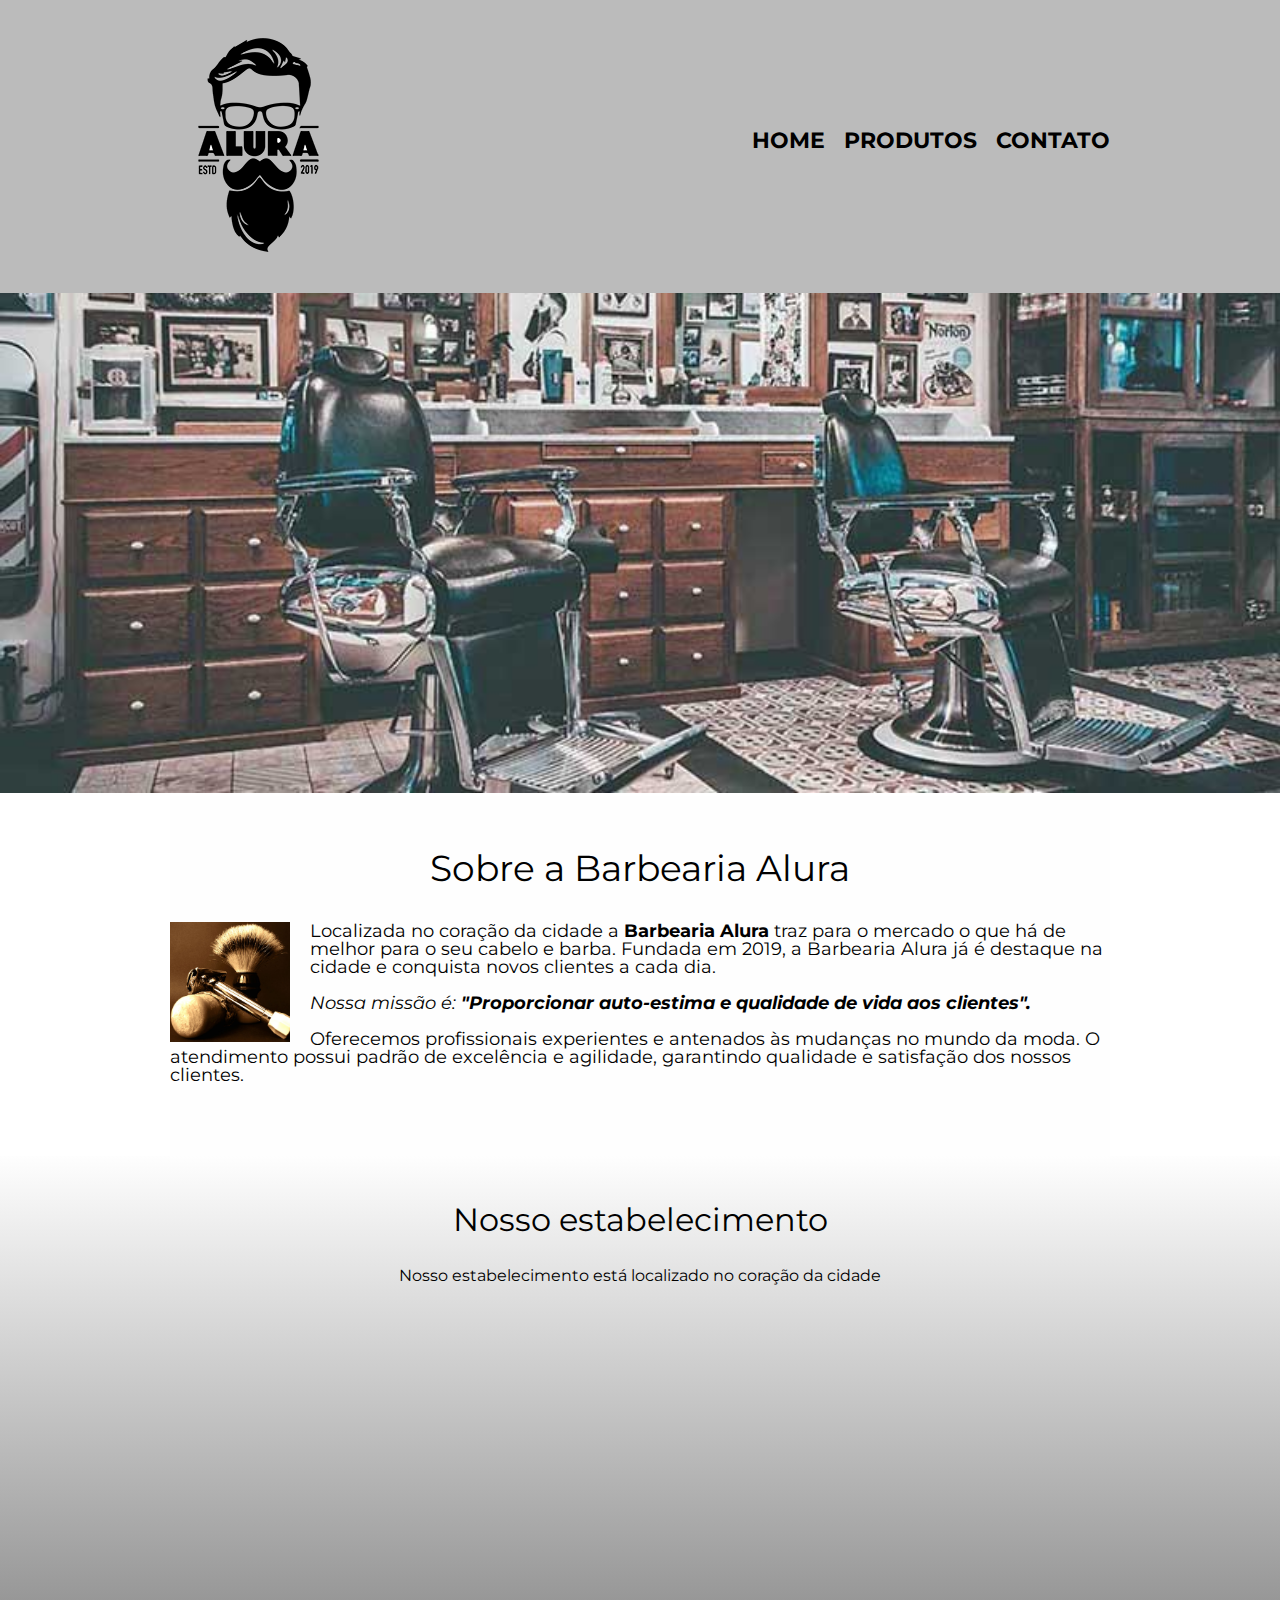
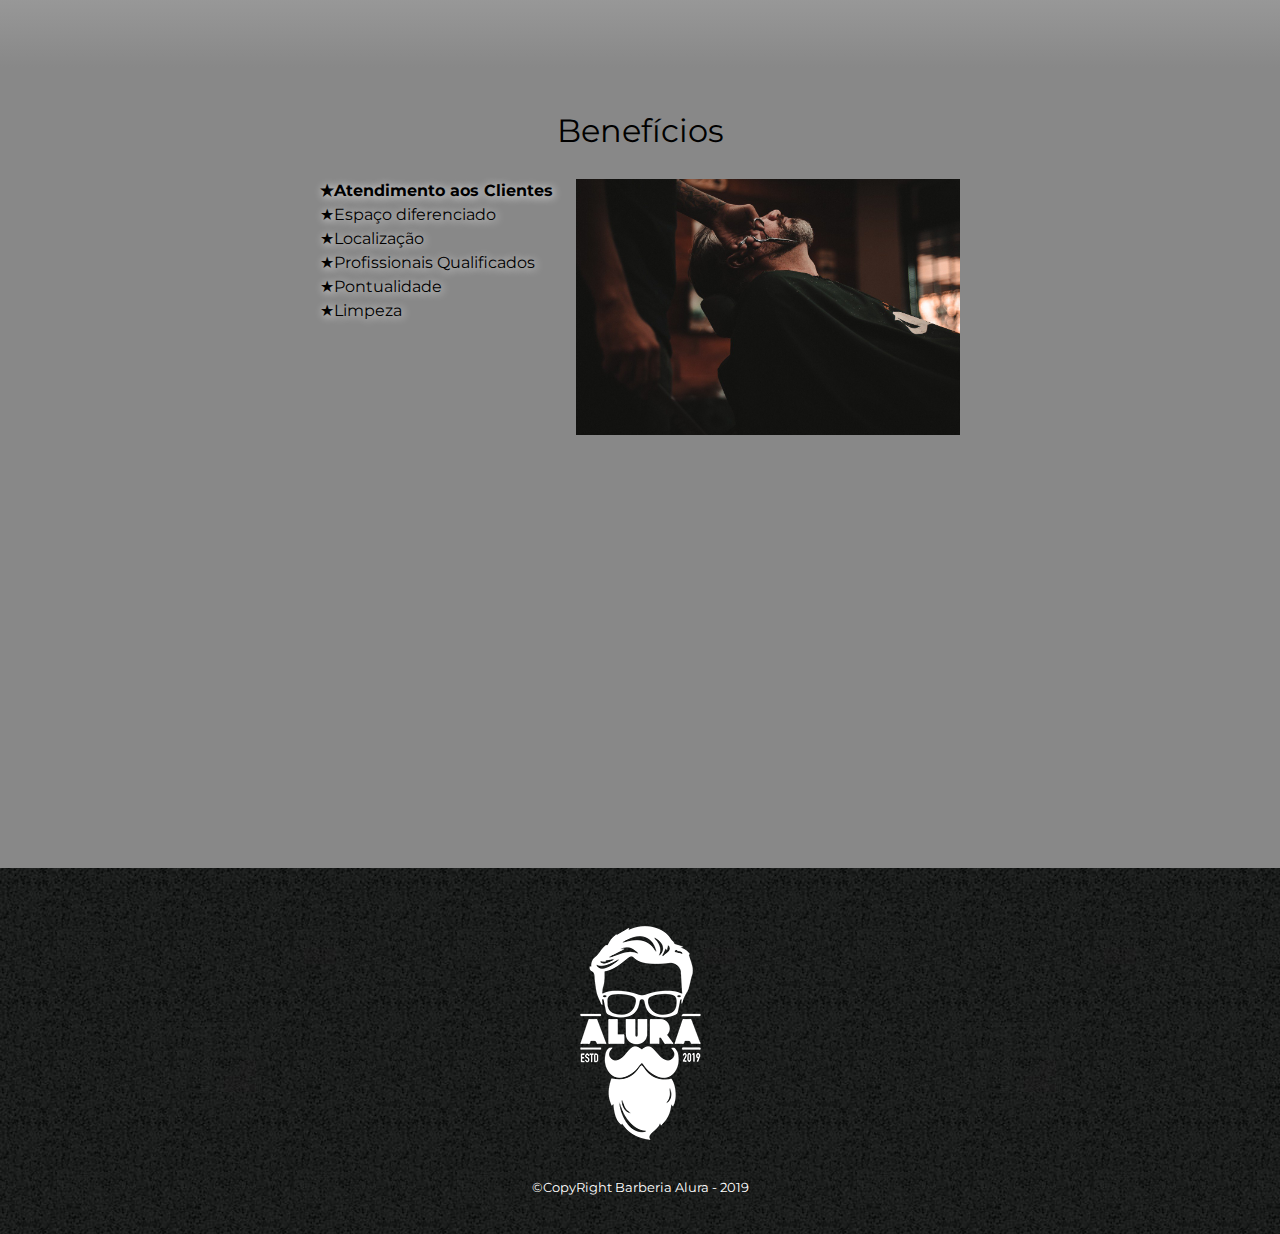
<file: index.html>
<!DOCTYPE html>
<html lang="pt-br">
    <head>
        <meta charset="UTF-8">
        <meta name="viewport" content="width=device-width">
        <title>Barbearia Alura</title>
        <link rel="stylesheet" href="reset.css">
        <link rel="stylesheet" href="style.css">
        <link href="https://fonts.googleapis.com/css?family=Montserrat&display=swap" rel="stylesheet">
    </head>
    
    <body>
        <header>
            <div class="caixa">
                <h1><img src="imagens/logo.png" alt="Logo da Barbearia Alura"></h1>

                <nav>
                    <ul>
                        <li><a href="index.html">Home</a></li>
                        <li><a href="produtos.html">Produtos</a></li>
                        <li><a href="Contato.html">Contato</a></li>
                    </ul>
                </nav>
            </div>
        </header>
        <img class="banner" src="imagens/banner.jpg" alt="Fundo de Barbearia">
        <main>
            <section class="principal">
                <h2 class="titulo-principal"> Sobre a Barbearia Alura</h2>

                <img class="utensilios" src="imagens/utensilios.jpg" alt="Utensilios de um barbeiro">

                <p>Localizada no coração da cidade a <strong>Barbearia Alura</strong> traz para o mercado o que há de melhor para o seu cabelo e barba. Fundada em 2019, a Barbearia Alura já é destaque na cidade e conquista novos clientes a cada dia.</p>

                <p id="missao"><em>Nossa missão é: <strong>"Proporcionar auto-estima e qualidade de vida aos clientes".</strong></em></p>

                <p>Oferecemos profissionais experientes e antenados às mudanças no mundo da moda. O atendimento possui padrão de excelência e agilidade, garantindo qualidade e satisfação dos nossos clientes.</p>
            </section>
            <section class="mapa">

                    <h3 class="titulo-principal">Nosso estabelecimento</h3>
        
                    <p>Nosso estabelecimento está localizado no coração da cidade</p>
        
                    <div class="mapa-conteudo">
        
                        <iframe src="https://www.google.com/maps/embed?pb=!1m18!1m12!1m3!1d58503.19744076339!2d-46.66735082089846!3d-23.5881948!2m3!1f0!2f0!3f0!3m2!1i1024!2i768!4f13.1!3m3!1m2!1s0x94ce5a2b2ed7f3a1%3A0xab35da2f5ca62674!2sCaelum%20-%20Escola%20de%20Tecnologia!5e0!3m2!1spt-BR!2sbr!4v1643816090481!5m2!1spt-BR!2sbr"
                         width="100%" height="300" style="border:0;" allowfullscreen="" loading="lazy"></iframe>
        
                    </div>
        
            </section>
            </section>

            <section class="beneficios">
                <h3 class="titulo-principal">Benefícios</h3>
                <div class="conteudo-beneficios">
                    <ul class="lista-beneficios">
                        <li class="itens">Atendimento aos Clientes</li>
                        <li class="itens">Espaço diferenciado</li>
                        <li class="itens">Localização</li>
                        <li class="itens">Profissionais Qualificados</li>
                        <li class="itens">Pontualidade</li>
                        <li class="itens">Limpeza</li>
                    </ul><img src="imagens/beneficios.jpg" class="imagem-beneficios">
                </div>
                <div class="video">
                    <iframe width=100% height="315" src="https://www.youtube.com/embed/wcVVXUV0YUY" frameborder="0" allow="accelerometer; autoplay; encrypted-media; gyroscope; picture-in-picture" allowfullscreen></iframe>
                </div>
            </section>
        </main>
        <footer>
            <img src="imagens/logo-branco.png" alt="Logo da Barbearia Alura">
            <p class="copyright">&copy;CopyRight Barberia Alura - 2019</p>
        </footer>
    </body>
</html>
</file>
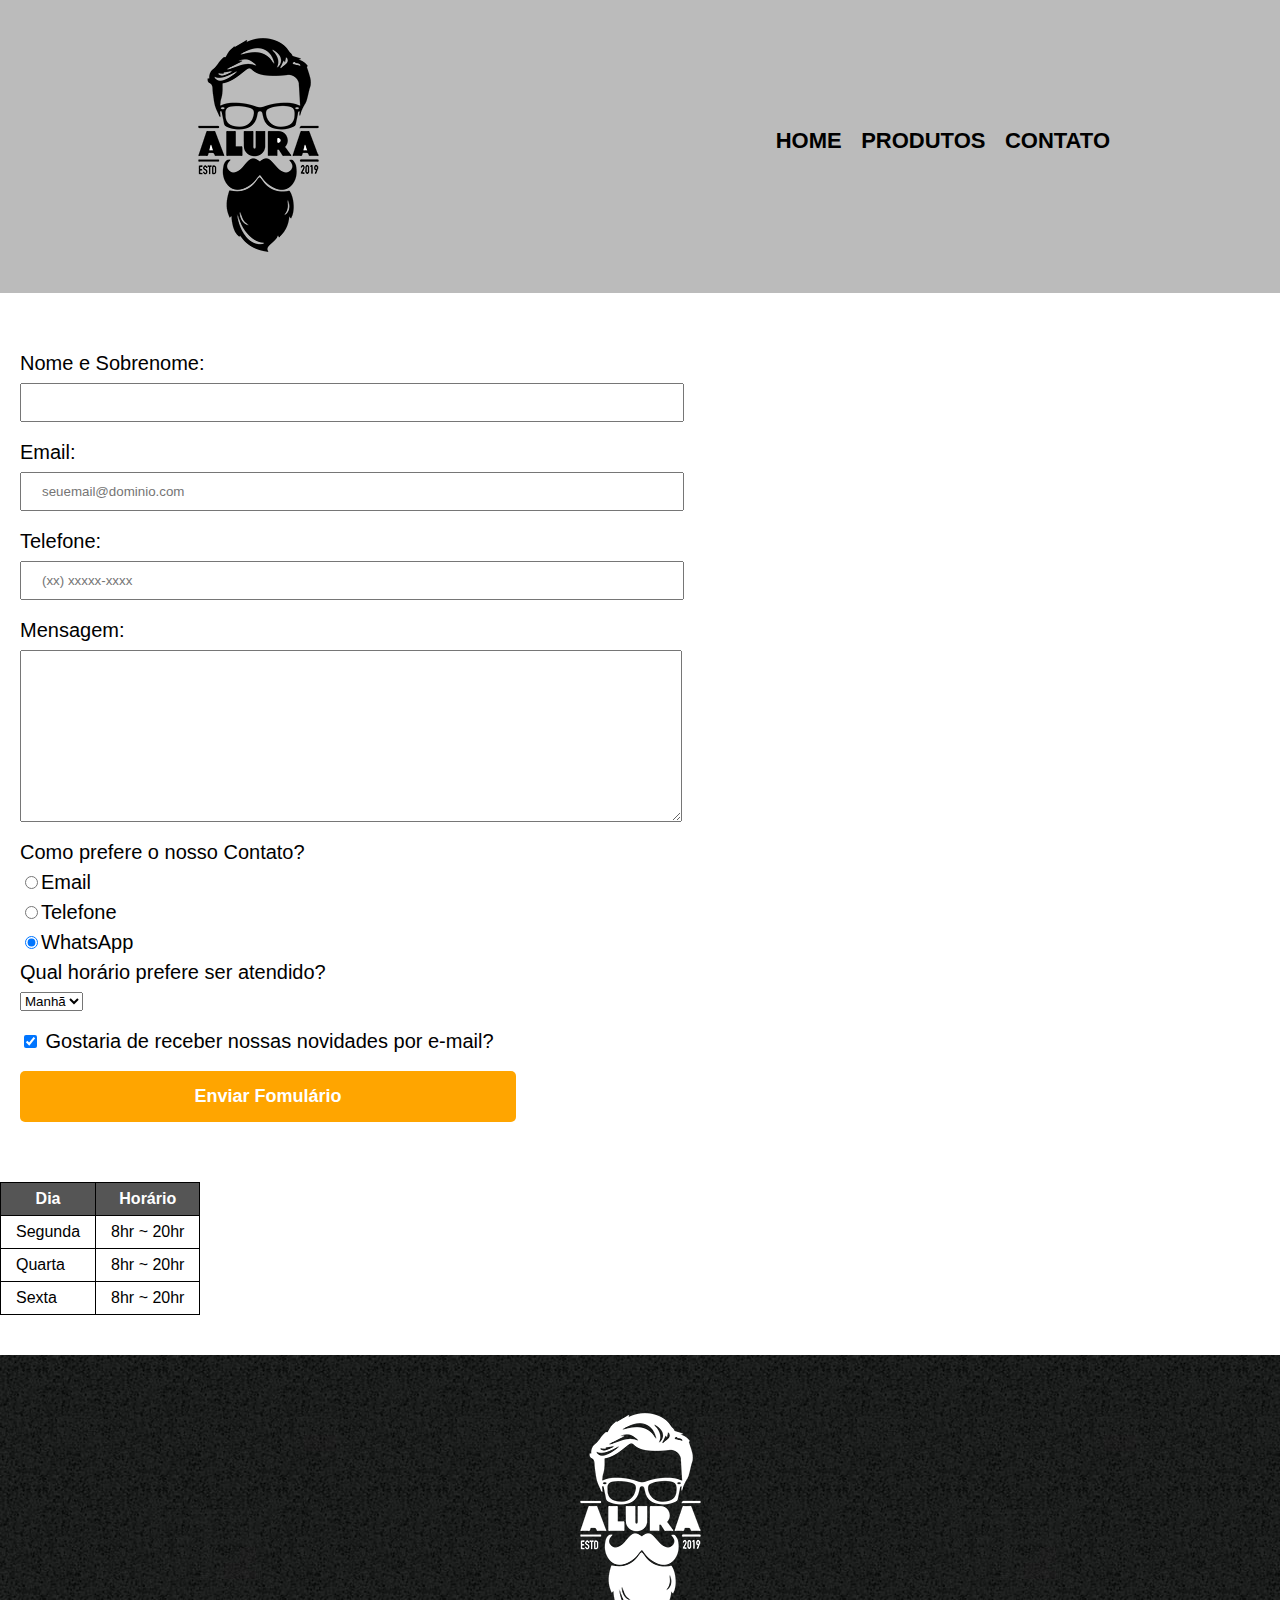
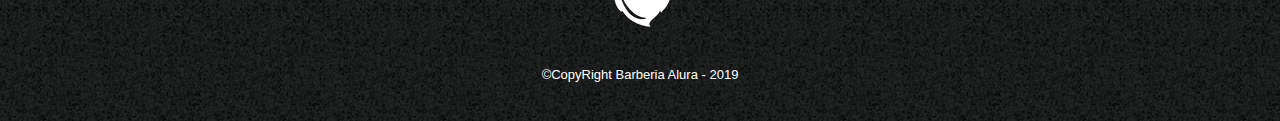
<file: contato.html>
<!DOCTYPE html>
<html lang="pt-br">
    <head>
        <meta charset="UTF-8">
        <title>Contato - Barbearia Alura</title>
        <link rel="stylesheet" href="reset.css">
        <link rel="stylesheet" href="style.css">
        
    </head>

    <body>
        <header>
            <div class="caixa">
                <h1><img src="imagens/logo.png" alt="Logo da Barbearia Alura"></h1>

                <nav>
                    <ul>
                        <li><a href="index.html">Home</a></li>
                        <li><a href="produtos.html">Produtos</a></li>
                        <li><a href="contato.html">Contato</a></li>
                    </ul>
                </nav>
            </div>
        </header>

        <main>
            <form>
                <label for="nomeSobrenome"> Nome e Sobrenome:</label>
                <input type="text" id="nomeSobrenome" class="input-padrao" required>

                <label for="email">Email:</label>
                <input type="email" id="email" class="input-padrao" required placeholder="seuemail@dominio.com">

                <label for="telefone">Telefone:</label>
                <input type="tel" id="telefone" class="input-padrao" required placeholder="(xx) xxxxx-xxxx">

                <label for="mensagem">Mensagem:</label>
                <textarea id="mensagem" cols="64" rows="10" class="input-padrao" required></textarea>

                <fieldset>
                    <legend>Como prefere o nosso Contato?</legend>
                    <label for="radio-email"><input type="radio" name="contato" value="email" id="radio-email">Email</label>
                    

                    <label for="radio-telefone"><input type="radio" name="contato" value="telefone" id="radio-telefone">Telefone</label>
                    

                    <label for="radio-whatsapp"><input type="radio" name="contato" value="whatsapp" id="radio-whatsapp" checked>WhatsApp</label>
                    
                </fieldset>  

                <fieldset>
                    <legend>Qual horário prefere ser atendido?</legend>
                    <select>
                        <option>Manhã</option>
                        <option>Tarde</option>
                        <option>Noite</option>
                    </select>
                </fieldset>
                <label class="checkbox"><input type="checkbox" checked> Gostaria de receber nossas novidades por e-mail?</label>

                <input type="submit"  value="Enviar Fomulário" class="enviar">
            </form>


            <table>
                <thead>
                    <tr>
                        <th>Dia</th>
                        <th>Horário</th>
                    </tr>
                </thead>

                <tbody>
                    <tr>
                        <td>Segunda</td>
                        <td>8hr ~ 20hr</td>
                    </tr>
                    <tr>
                        <td>Quarta</td>
                        <td>8hr ~ 20hr</td>
                    </tr>
                    <tr>
                        <td>Sexta</td>
                        <td>8hr ~ 20hr</td>
                    </tr>
                </tbody>
            </table>

        </main>

        <footer>
            <img src="imagens/logo-branco.png" alt="Logo da Barbearia Alura">
            <p class="copyright">&copy;CopyRight Barberia Alura - 2019</p>
        </footer>
    </body>
</html>
</file>
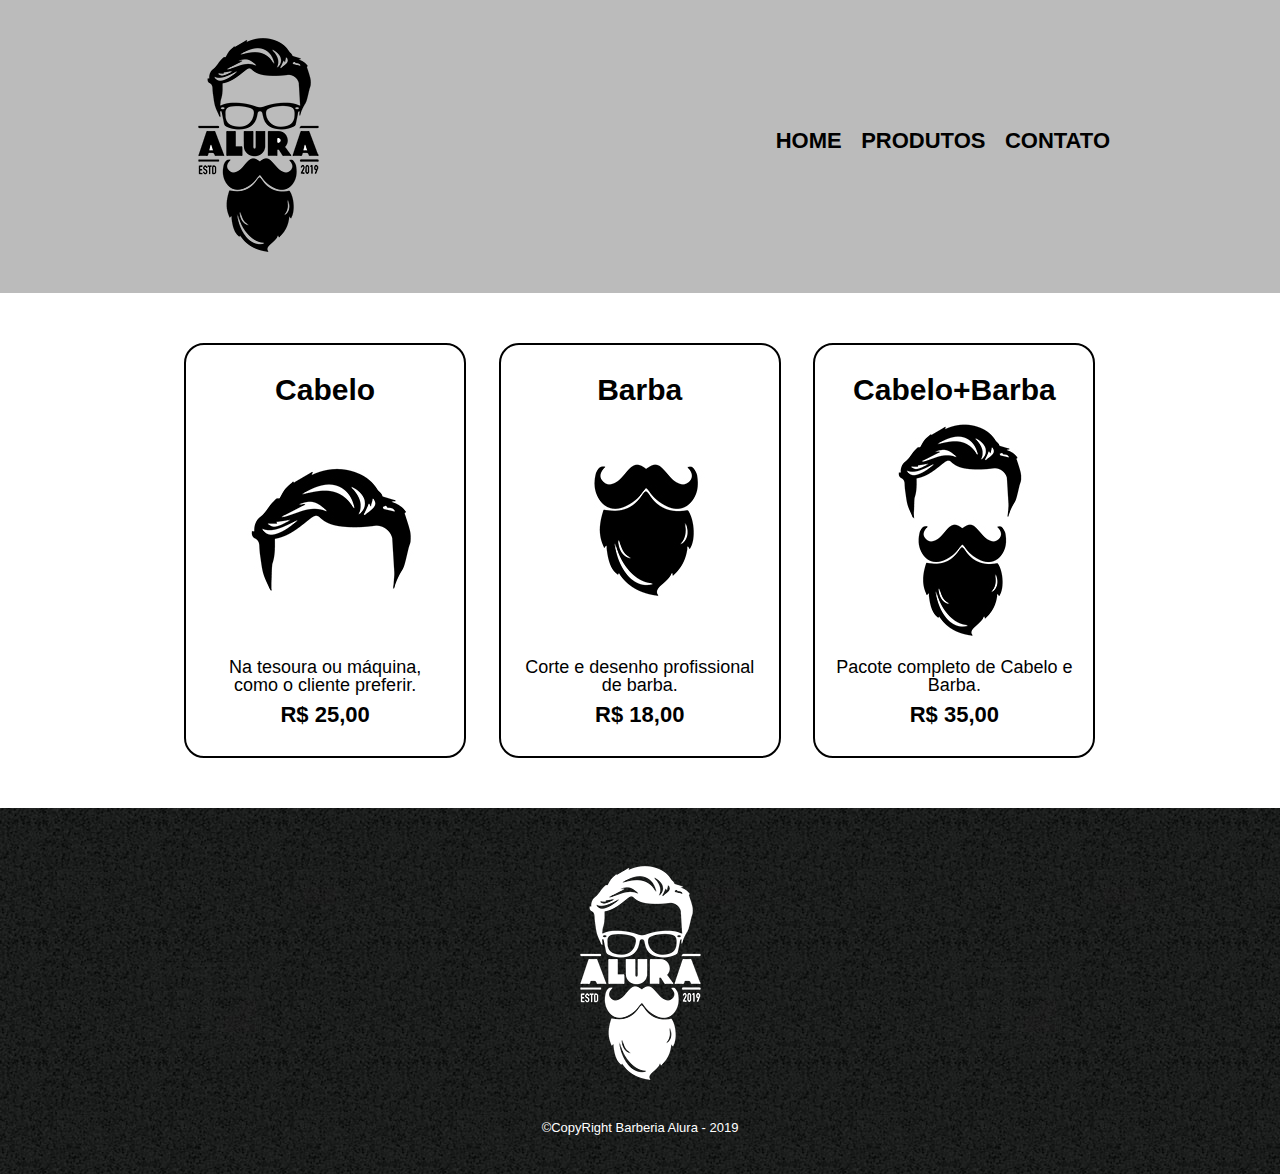
<file: produtos.html>
<!DOCTYPE html>
<html lang="pt-br">
    <head>
        <meta charset="UTF-8">
        <title>Produtos - Barbearia Alura</title>
        <link rel="stylesheet" href="reset.css">
        <link rel="stylesheet" href="style.css">
        
    </head>

    <body>
        <header>
            <div class="caixa">
                <h1><img src="imagens/logo.png" alt="Logo da Barbearia Alura"></h1>

                <nav>
                    <ul>
                        <li><a href="index.html">Home</a></li>
                        <li><a href="produtos.html">Produtos</a></li>
                        <li><a href="contato.html">Contato</a></li>
                    </ul>
                </nav>
            </div>
        </header>
    
        <main>
            <ul class="produtos">
                <li>
                    <h2>Cabelo</h2>
                    <img src="imagens/cabelo.jpg">
                    <p class="descricao">Na tesoura ou máquina, como o cliente preferir.</p>
                    <p class="preco">R$ 25,00</p>
                </li>
                <li>
                    <h2>Barba</h2>
                    <img src="imagens/barba.jpg">
                    <p class="descricao">Corte e desenho profissional de barba.</p>
                    <p class="preco">R$ 18,00</p>
                </li>
                <li>
                    <h2>Cabelo+Barba</h2>
                    <img src="imagens/cabelo+barba.jpg">
                    <p class="descricao">Pacote completo de Cabelo e Barba.</p>
                    <p class="preco">R$ 35,00</p>
                </li>
            </ul>
        </main>

        <footer>
            <img src="imagens/logo-branco.png" alt="Logo da Barbearia Alura">
            <p class="copyright">&copy;CopyRight Barberia Alura - 2019</p>
        </footer>
    </body>
</html>
</file>
<file: style.css>
body {
    font-family: 'Montserrat', sans-serif;
}

header{
    background-color: #bbbbbb;
    padding: 20px 0;
}

.caixa{
    width: 940px;
    position: relative;
    margin: 0 auto;
}

nav{
    position: absolute;
    top: 110px;
    right: 0;
}

nav li{
    display: inline;
    margin: 0 0 0 15px;
}

nav a{
    text-transform: uppercase;
    color: black;
    font-weight: bold;
    font-size: 22px;
    text-decoration: none;
}

nav a:hover{
    color: #c78c19;
    text-decoration: underline;
}

.produtos{
    width: 940px;
    margin: 0 auto;
    padding: 50px 0;
}

.produtos li:hover{
    border-color: #c78c19;
}

.produtos li:hover h2{
    font-size: 34px;
}
.produtos li:active{
    border-color: #088c19;
}

.produtos li{
    display: inline-block;
    text-align: center;
    width: 30%;
    vertical-align: top;
    margin: 0 1.5%;
    padding: 30px 20px;
    box-sizing: border-box;
    border-style: solid;
    border-width: 2px;
    border-color: black;
    border-radius: 20px;
}

.produtos h2{
    font-size: 30px;
    font-weight: bold;
}

.descricao{
    font-size: 18px;

}

.preco{
    font-size: 22px;
    font-weight: bold;
    margin-top: 10px;
}

footer{
    text-align: center;
    background: url("imagens/bg.jpg");
    padding: 40px 0;
}

.copyright{
    color: white;
    font-size: 13px;
    margin-top: 20px;
}

form{
    margin: 40px 0;
    padding: 20px;
}

form label, form legend{
    display: block;
    font-size: 20px;
    margin: 0 0 10px;
}

.input-padrao{
    display: block;
    margin: 0 0 20px;
    padding: 10px 20px;
    width: 50%;
}

.checkbox{
    margin: 20px 0;
}

.enviar{
    width: 40%;
    padding: 15px 0;
    background: orange;
    color: white;
    font-weight: bold;
    font-size: 18px;
    border: none;
    border-radius: 5px;
    transition: 1s all;
    cursor: pointer;
    
}

.enviar:hover{
    background: darkorange;
    transform: scale(1.2);
}

table{
    margin: 20px 0 40px;
}

thead{
    background: #555555;
    color: white;
    font-weight: bold;
}

td, th{
    border: 1px solid black;
    padding: 8px 15px;
}

/*css da página inicial */
.banner{
    width: 100%;
    height: 500px;
}

.titulo-principal{
    text-align: center;
    font-size: 2em;
    margin: 0 0 1em;
    clear: left;
}



.principal{
    padding: 3em 0;
    background: #fefefe;
    width: 940px;
    margin: 0 auto;
    font-size: 18px;
}

.principal p{
    margin: 0 0 1em;
}

.principal strong{
    font-weight: bold;
}

.principal em{
    font-style: italic;
}

.utensilios{
    width: 120px;
    float: left;
    margin-right: 20px;
}

.mapa{
    padding: 3em 0;
    background: linear-gradient(#fefefe, #888888);
}

.mapa-conteudo{
    width: 940px;
    margin: 0 auto;
}
.mapa p{
    margin: 0 0 2em;
    text-align: center;
}

.beneficios{
    padding: 3em 0;
    background: #888888;
}

.conteudo-beneficios{
    width: 640px;
    margin: 0 auto;
}

.lista-beneficios{
    width: 40%;
    display: inline-block;
    vertical-align: top;
    text-shadow: 1px 1px 10px white;
}

.itens{
    line-height: 1.5;
}

.itens:before{
    content: "\2605";
}

.itens:first-child{
    font-weight: bold
}

.imagem-beneficios{
    width: 60%;
}

.video{
    width: 560px;
    margin: 2em auto;
}

@media screen and (max-width: 480px){
    .caixa, .principal, .conteudo-beneficios, .video, .mapa-conteudo{
        width: auto;
    }
    h1{
        text-align: center;
    }

    nav{
        position: static;
    }
    .lista-beneficios, .imagem-beneficios{
        width: 100%;
    }
}
</file>
